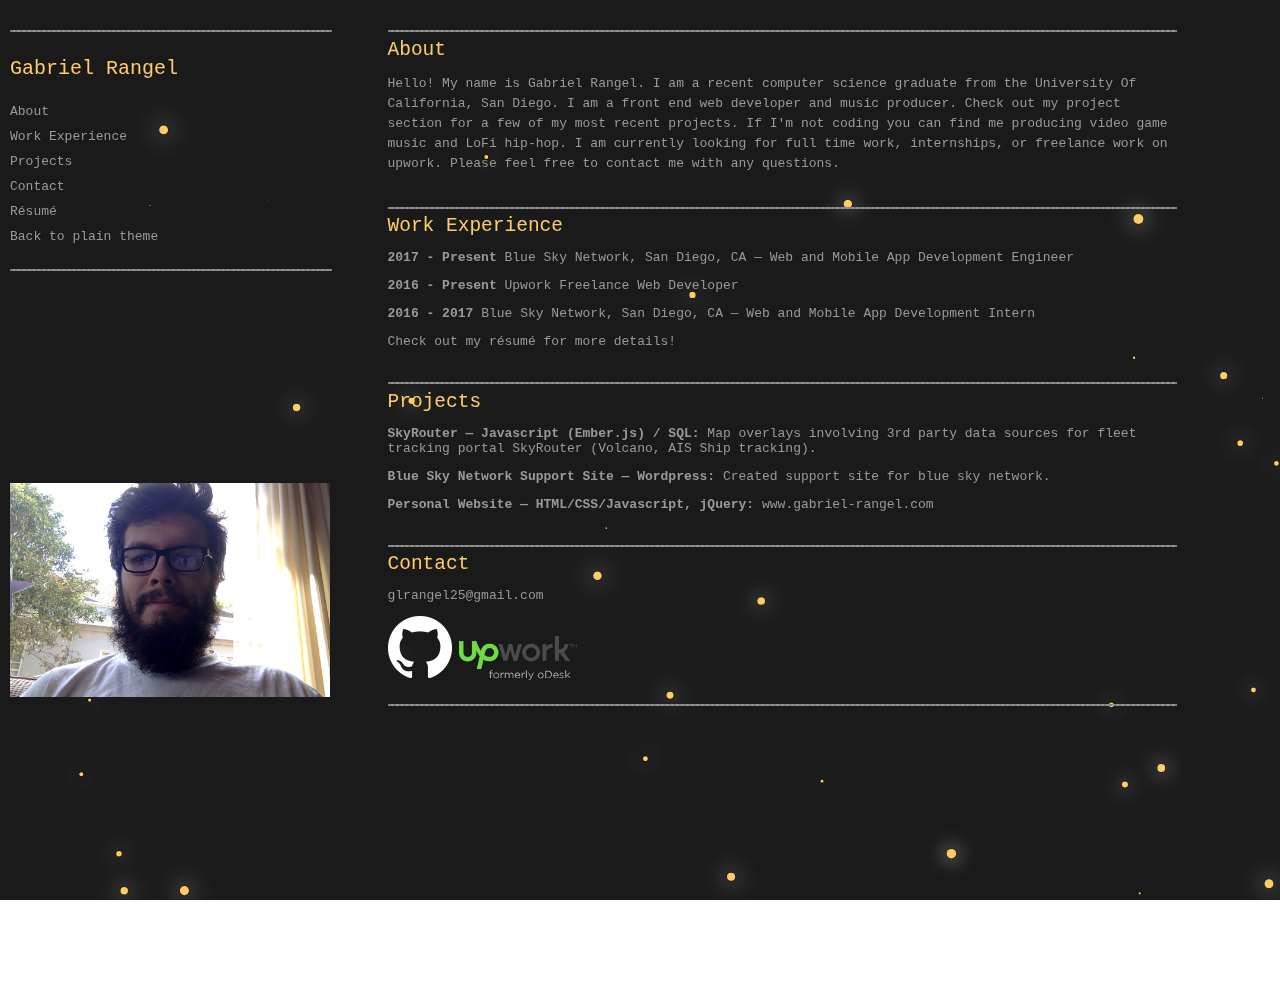
<file: dark/index.html>
<!DOCTYPE html>
<html>
	<head>
		<title>Gabriel Rangel's Portfolio</title>
		<meta name="viewport" content="width=device-width, initial-scale=1">
		<link rel="stylesheet" type="text/css" href="style.css">
		<script src="script.js"></script>
		<meta name="theme-color" content="#1c2533" />

		<script>
			(function(i,s,o,g,r,a,m){i['GoogleAnalyticsObject']=r;i[r]=i[r]||function(){
			(i[r].q=i[r].q||[]).push(arguments)},i[r].l=1*new Date();a=s.createElement(o),
			m=s.getElementsByTagName(o)[0];a.async=1;a.src=g;m.parentNode.insertBefore(a,m)
			})(window,document,'script','https://www.google-analytics.com/analytics.js','ga');
			ga('create', 'UA-88460733-1', 'auto');
			ga('send', 'pageview');
		</script>
	</head>
	<body>
		<canvas></canvas>
		<script src="canvas.js"></script>

		<button class="hamburger">&#9776;</button>
		<button class="cross">&#735;</button>
		<div class="menu">
		  <ul>
		    <a onclick="scrollToID('#about')"><li>About</li></a>
		    <a onclick="scrollToID('#experience')"><li>Work Experience</li></a>
		    <a onclick="scrollToID('#projects')"><li>Projects</li></a>
		    <a onclick="scrollToID('#contact')"><li>Contact</li></a>
		    <a href="images/PublicResumeFinal.pdf" target="_blank"><li>Résumé</li></a>
		    <a href="dark/index.html"><li>Back to plain theme</li></a>

		  </ul>
		</div> 
		<div id="navbar">
			<div id="navbar-fixed">
				<hr class="dashed-line-margin">
				<div id="name">
					<p>Gabriel Rangel</p>
				</div>
				<div id="description">
					<!-- <p>Front End Developer and music producer.</p> -->
				</div>
				<div id="links_container">
					<div class="links">
						<a onclick="scrollToID('#about')">About</a>
					</div>				
					<div class="links">
						<a onclick="scrollToID('#experience')">Work Experience</a>
					</div>				
					<div class="links">
						<a onclick="scrollToID('#projects')">Projects</a>
					</div>				
					<div class="links">
						<a onclick="scrollToID('#contact')">Contact</a>
					</div>				
					<div class="links">
						<a href="images/PublicResumeFinal.pdf" target="_blank">Résumé</a>
					</div>
					<div class="links">
						<a href="../index.html">Back to plain theme</a>
					</div>
				</div>
				<hr class="dashed-line-margin">
				<div id="prof-pic-container">
					<div id="prof-pic">
						<img src="images/gabe-image.jpg">
					</div>
				</div>	
			</div>
		</div>

		<div class="space"></div>

		<div id="section-container">
			<div id="about">
				<hr class="dashed-line-margin">
				<div class="content-body">
					<h2>About</h2>
					<p id="about-paragraph">Hello! My name is Gabriel Rangel. I am a recent computer science graduate from the University Of California, San Diego. I am a front end web developer and music producer. Check out my project section for a few of my most recent projects. If I'm not coding you can find me producing video game music and LoFi hip-hop. I am currently looking for full time work, internships, or freelance work on upwork. Please feel free to contact me with any questions.</p>
				</div>
			</div>
			<hr class="dashed-line-margin">
			<div id="experience">
				<div class="content-body">
					<h2>Work Experience</h2>
					<p> <b>2017 - Present</b> Blue Sky Network, San Diego, CA — Web and Mobile App Development Engineer</p>
					<p> <b>2016 - Present</b> Upwork Freelance Web Developer </p>
					<p> <b>2016 - 2017</b> Blue Sky Network, San Diego, CA — Web and Mobile App Development Intern </p>
					<p>Check out my résumé for more details!</p>
				</div>
			</div>
			<hr class="dashed-line-margin">
			<div id="projects">
				<div class="content-body">
					<h2>Projects</h2>
					<p> <b>SkyRouter — Javascript (Ember.js) / SQL:</b> Map overlays involving 3rd party data sources for fleet tracking portal SkyRouter (Volcano, AIS Ship tracking).</p>
					<p> <b>Blue Sky Network Support Site — Wordpress:</b> Created support site for blue sky network.</p>
					<p> <b>Personal Website — HTML/CSS/Javascript, jQuery:</b> www.gabriel-rangel.com</p>
				</div>
			</div>

			<hr class="dashed-line-margin">
			<div id="contact">
				<div class="content-body">
					<h2>Contact</h2>
					<p>glrangel25@gmail.com</p>
					<a href="https://github.com/glrangel/" target="_blank" style="text-decoration: none;">
						<img id="github-img" src="images/GitHub-Mark-Light-64px.png">
					</a>
					<a href="https://www.upwork.com/o/profiles/users/_~0157a5219e2a5d7707/" target="_blank">
						<img id="upwork-img" src="images/upwork.png">
					</a>
			</div>
			</div>
			<hr class="dashed-line-margin">
			<div id="soundcloud-container">
				<div id="soundcloud">
					<iframe width="100%" height="166" scrolling="no" frameborder="no" allow="autoplay" src="https://w.soundcloud.com/player/?url=https%3A//api.soundcloud.com/tracks/420985230&color=%23ff5500&auto_play=true&hide_related=false&show_comments=true&show_user=true&show_reposts=false&show_teaser=true"></iframe>
				</div>
			</div>

		</div>
		<div class="space"></div>

		<div id="footer"></div>
		<script src="https://ajax.googleapis.com/ajax/libs/jquery/3.2.1/jquery.min.js"></script>

	</body>
</html>
</file>
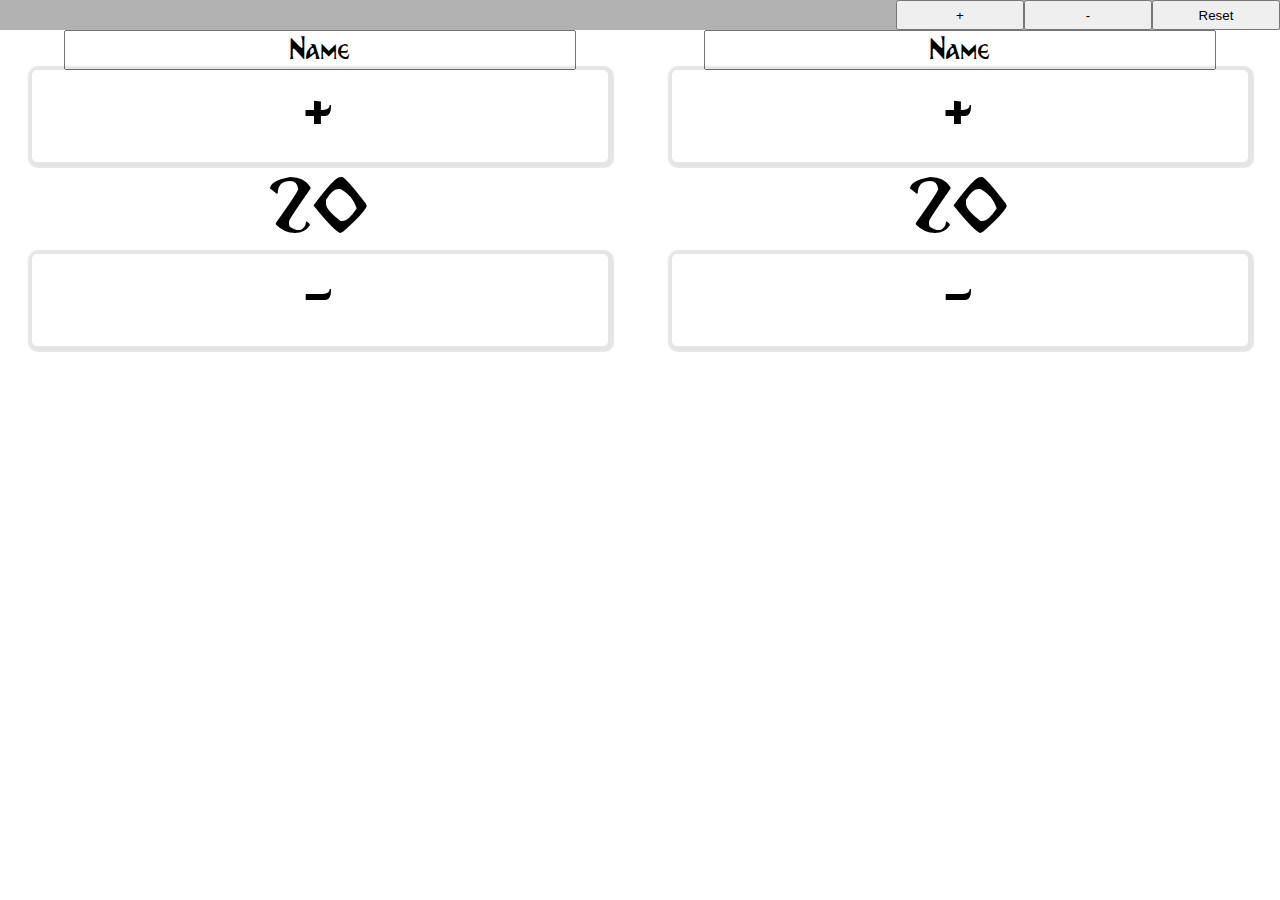
<file: mtg/index.html>
<!DOCTYPE html>
<html lang="en">
<head>
	<meta charset="UTF-8">
	<meta name="viewport" content="width=device-width, initial-scale=1.0, maximum-scale=1.0, user-scalable=0">	
	<meta name="mobile-web-app-capable" content="yes">
	<title>Document</title>
	<link rel="stylesheet" type="text/css" href="style.css">
</head>
<body>
	<!-- <canvas id="canvas"></canvas> -->
	<div id="navbar">
		<button onclick="addPlayer()">+</button>
		<button onclick="removePlayer()">-</button>
		<button onclick="location.reload()">Reset</button>
	</div>
	<div id="container-wrapper">
		<div class="player" id="player-1">
			<div class="name">

				<input id="player-1-name" type="text" value="Name" oninput="updateName(0,this.value)" placeholder="Name"></input>
			</div>
			<div class="controller-wrapper">
				<div onclick="incrLife(0)" class="plus" id="player-1-plus">+</div>
				<div class="life" id="player-1-life">20</div>
				<div onclick="decrLife(0)" class="minus" id="player-1-minus">-</div>
			</div>
		</div>

		<div class="player" id="player-2">
			<div class="name">
				<input id="player-2-name" type="text" value="Name" oninput="updateName(1,this.value)" placeholder="Name"></input>
			</div>
			<div class="controller-wrapper">
				<div onclick="incrLife(1)" class="plus" id="player-2-plus">+</div>
				<div class="life" id="player-2-life">20</div>
				<div onclick="decrLife(1)" class="minus" id="player-2-minus">-</div>
			</div>
		</div>

	</div>
	
</body>
<script type="text/javascript" src="script.js"></script>

</html>
</file>
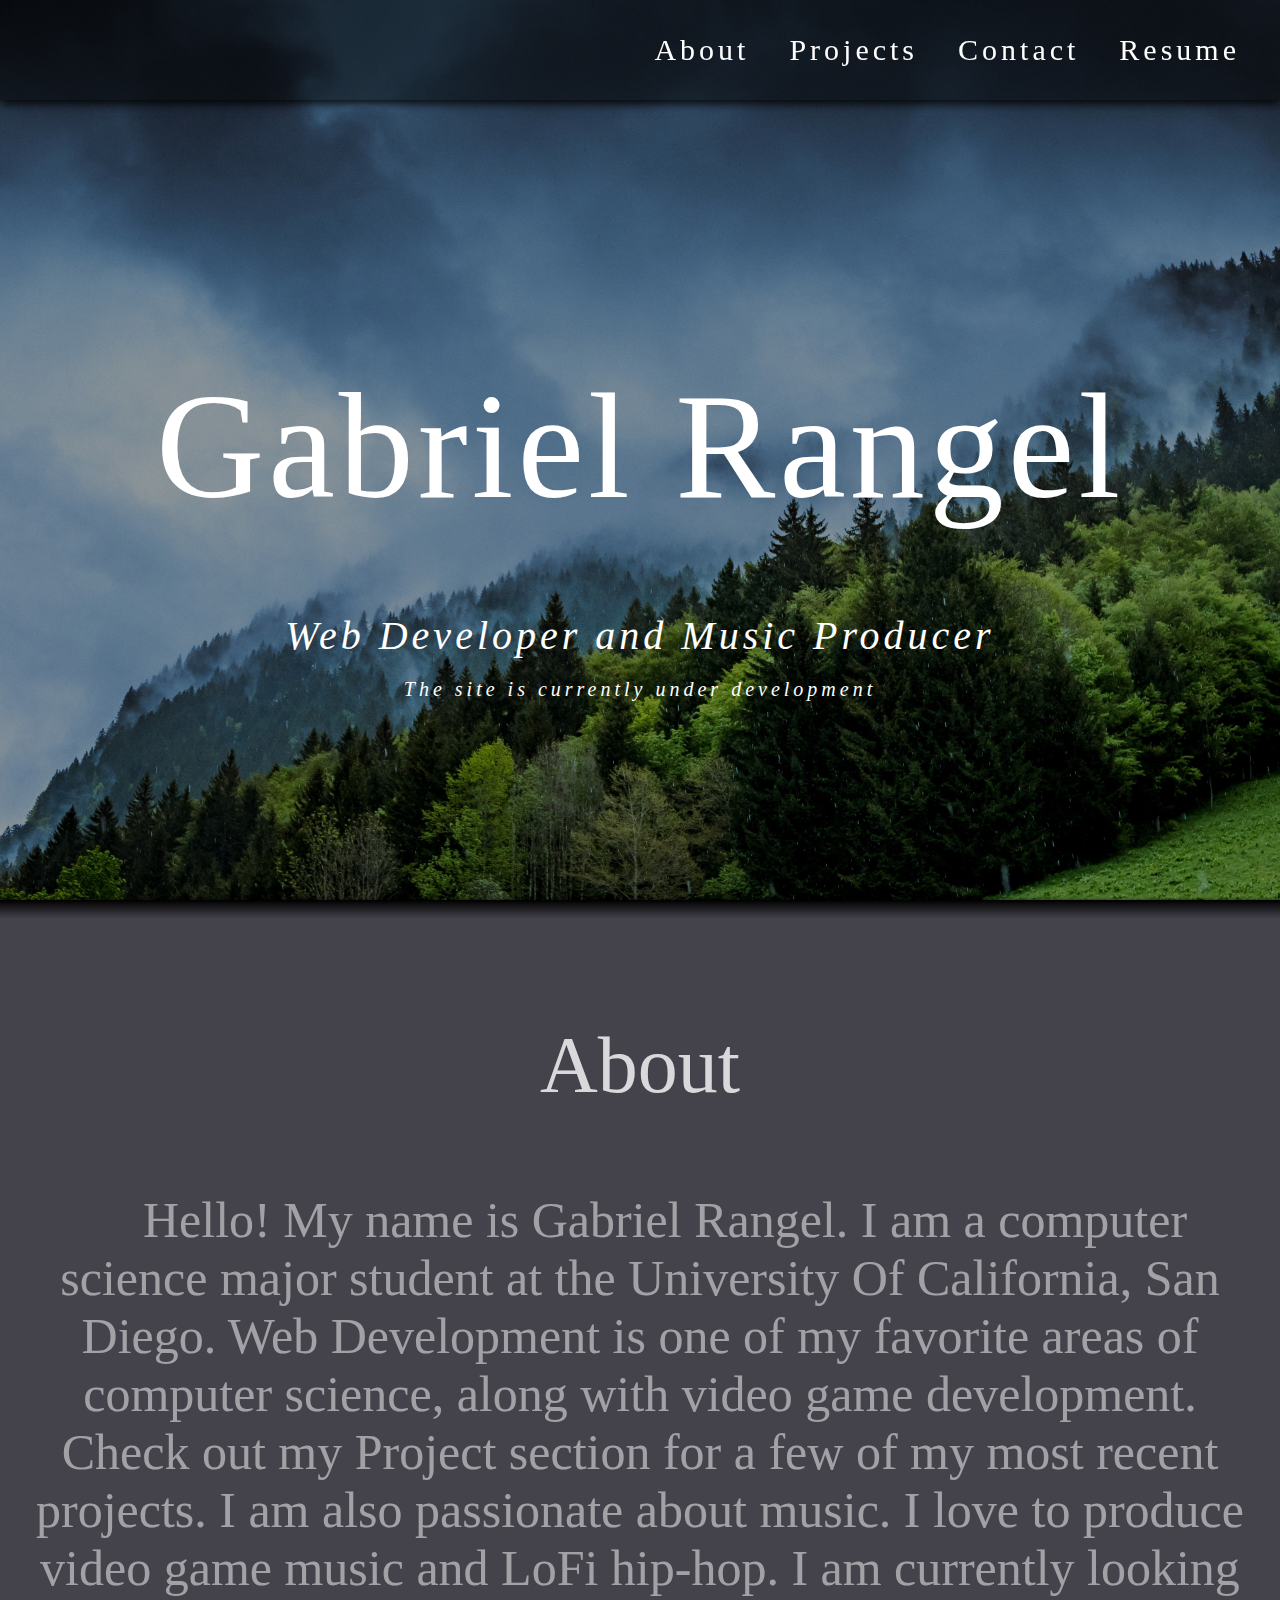
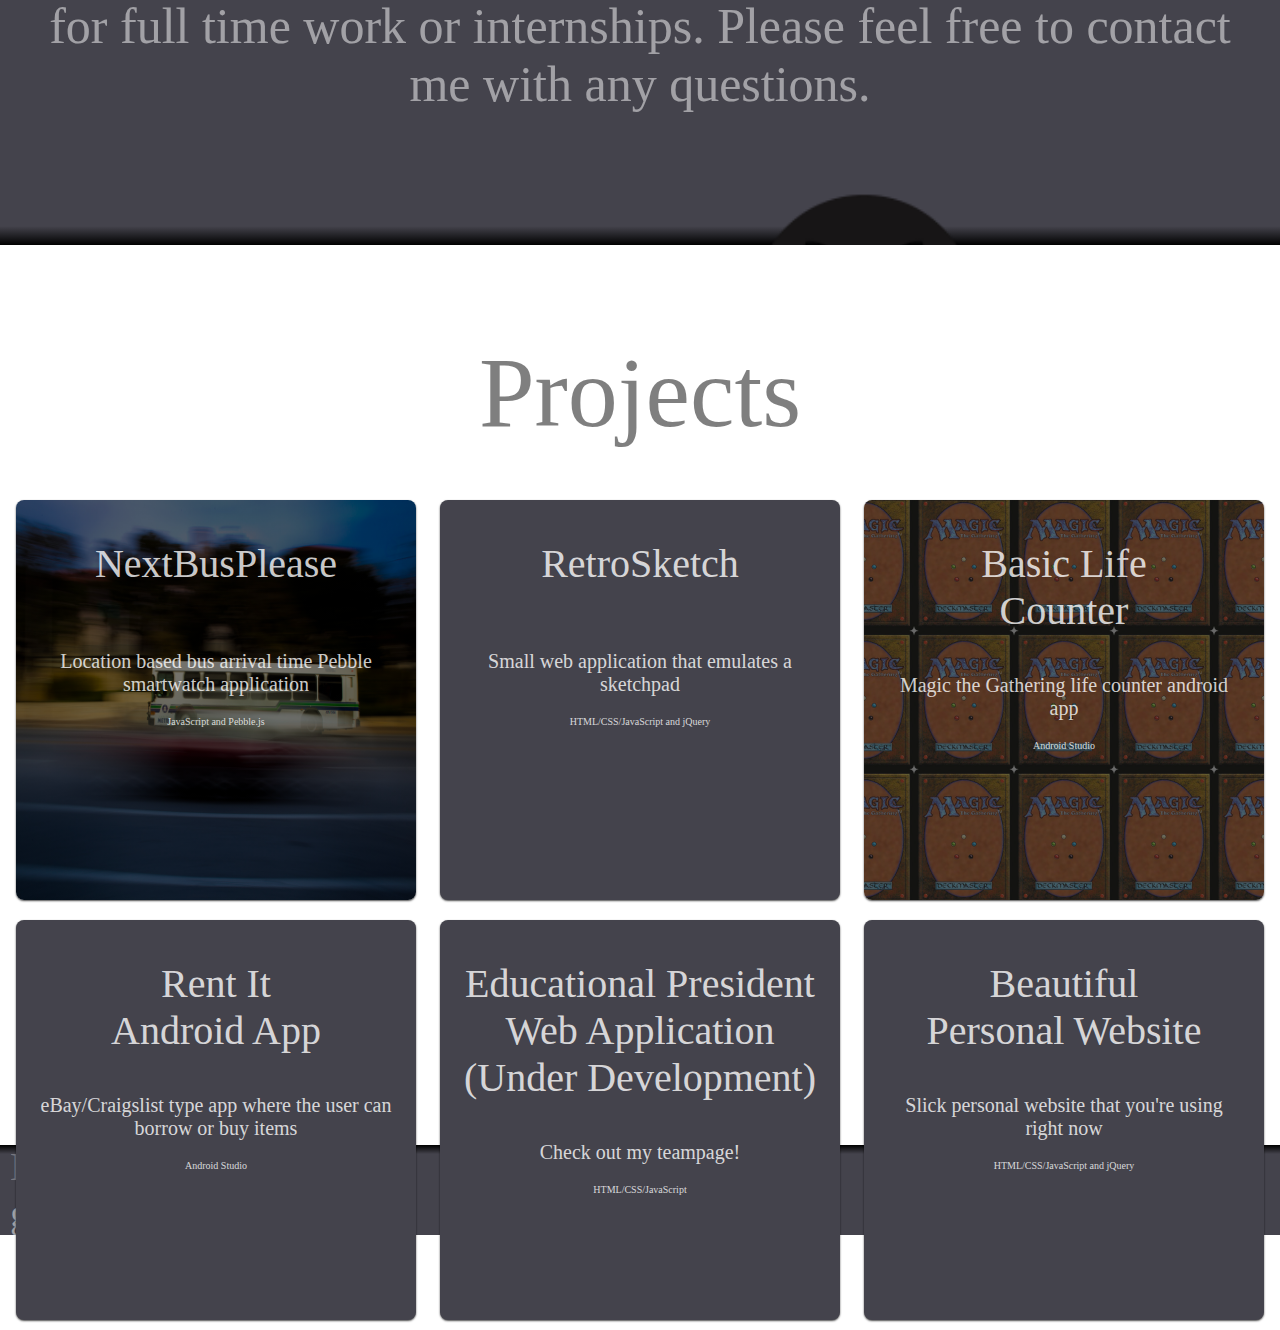
<file: mobile.html>
<!DOCTYPE html>
<html >
	<head>
		<title>Gabriel Rangel's Portfolio</title>
		<link rel="icon" href="http://vignette3.wikia.nocookie.net/entertainment1/images/8/8a/Lotr-icon.png/revision/latest?cb=20110925213010">
		<link rel="stylesheet" type="text/css" href="css/mobile.css">
		<script src="https://ajax.googleapis.com/ajax/libs/jquery/3.1.0/jquery.min.js"></script>
		<script src="js/mobile.js"></script>
		<script>
			(function(i,s,o,g,r,a,m){i['GoogleAnalyticsObject']=r;i[r]=i[r]||function(){
			(i[r].q=i[r].q||[]).push(arguments)},i[r].l=1*new Date();a=s.createElement(o),
			m=s.getElementsByTagName(o)[0];a.async=1;a.src=g;m.parentNode.insertBefore(a,m)
			})(window,document,'script','https://www.google-analytics.com/analytics.js','ga');

			ga('create', 'UA-88460733-1', 'auto');
			ga('send', 'pageview');
		</script>
	</head>
	<body>
		<div class="navbar">
			<ul class="list">
				<li><a href="#about">About</a></li>
				<li><a href="#projects">Projects</a></li>				
				<li><a href="#contact">Contact</a></li>
				<li><a href="images/resume.pdf" target="_blank">Resume</a></li>
			</ul>
				<a href="#title"></a>
		</div>
		<div class="header">
			<div id="title" >Gabriel Rangel</div>
			<div id="subtitle">
				Web Developer and Music Producer<br>
				<tag style="font-size: 20px">The site is currently under development<br><tag>

			</div>
		</div>
		<div class="aboutSection">
			<p class="hide" id="about">About</p>
			<div class="hide" id="text">Hello! My name is Gabriel Rangel. I am a computer science
			major student at the University Of California, San Diego. Web 
			Development is one of my favorite areas of computer science, along
			with video game development. Check out my Project section for a few of my most recent projects.
			I am also passionate about music. I 
			love to produce video game music and LoFi hip-hop. I am 
			currently looking for full time work or internships. Please feel 
			free to contact me with any questions.
			</div>
			<div class="hide" id="aboutMeLinks">
				<div id="soundcloud">
					<iframe width="100%" height="150" scrolling="yes" frameborder="yes" src="https://w.soundcloud.com/player/?url=https%3A//api.soundcloud.com/users/213130501&amp;auto_play=false&amp;hide_related=false&amp;show_comments=true&amp;show_user=true&amp;show_reposts=false&amp;visual=false">
					</iframe>
					<p>Checkout my soundcloud</p>
				</div>
				<div>
					<a style="text-decoration:none" href="https://github.com/glrangel/" target="_blank">
						<img src="images/github.png"></img>
					</a>
					<p>Click above for my GitHub page!</p>
				</div>
			</div>
		</div>
		<div class="projectSection">
			<p class="hide" id="projects">Projects</p>

			<div class="projTable hide">
			<div id = "bus" class="projElem">
                <p> NextBusPlease</p>
				<p id="projElemSubtitle"><br>Location based bus arrival time Pebble smartwatch application</p>
				<p class="dependencies"> JavaScript and Pebble.js </p>
			</div>
			<a href="https://htmlpreview.github.io/?https://github.com/glrangel/sketchpad/blob/master/index.html" target="_blank" >
				<div class="projElem">
                    <p> RetroSketch </p>
					<p id="projElemSubtitle"><br>Small web application that emulates a sketchpad</p>
					<p class="dependencies"> HTML/CSS/JavaScript and jQuery</p>
				</div>
			</a>
			<a href="https://play.google.com/store/apps/details?id=com.magic.theshire.mycounter&hl=en" target="_blank">
				<div id="mtg" class="projElem">
                    <p>Basic Life<br>Counter</p>
					<p id="projElemSubtitle">Magic the Gathering life counter android app</p>
					<p class="dependencies"> Android Studio</p>

				</div>
			</a>
				<div class="projElem">
                    <p>Rent It<br>Android App</p>
					<p id="projElemSubtitle">eBay/Craigslist type app where the user can borrow or buy items</p>
					<p class="dependencies"> Android Studio</p>

				</div>
                <a href="https://cse-134b-b2127.firebaseapp.com/assignment2/public/hw2/team.html" target="_blank">
			 		<div class="projElem">
                        <p>Educational President Web Application (Under Development)</p>
                        <p id="projElemSubtitle">Check out my teampage!</span></p>
						<p class="dependencies"> HTML/CSS/JavaScript</p>
					</div>
				</a>
				<a href="#title">
			 		<div class="projElem">
                        <p>Beautiful<br>Personal Website</p>
						<p id="projElemSubtitle">Slick personal website that you're using right now</p>
						<p class="dependencies"> HTML/CSS/JavaScript and jQuery</p>
					</div>
				</a>
			</div>
		</div>
		<div class="contactSection">
				<div id="contact">
					<p>Email</p>
					<p>glrangel25@gmail.com</p>
				</div>	
<!--
				<div id="bitcoin">
					<p>pic</p>
				</div>	
-->	
		</div>
	</body>
</html>
</file>
<file: dark/style.css>
body{
		/*justify-content: center;*/
	/*align-items: center;*/
		display: flex;
		align-items: stretch;
}
html,body{
	width: 100%;
	/*height: 100%;*/
	padding: 0;
	margin: 0;
	font-family:monospace;
	background: rgba(0,0,0,0);

	/*color:#FFCC66; headers*/
	/*color:#999; body*/
}
canvas{
	/*border: 2px solid white;*/
	height: 100%;
	width: 100%;
	position: fixed;
	z-index: -1;
	background-color: #1a1a1a;

}
.dashed-line{
	height: 0; border: 0.5px dashed !important; background-color: #999; width: 100%; float: left;
}
.dashed-line-margin{
	height: 0; border: 0.5px dashed !important; background-color: #999; width: 100%; float: left; margin-top:20px;
}
#name {
	color: #FFCC66;
	font-size: 20px;
}
#prof-pic img{
	width: 100%;
}
#links_container *{
	color: #999;
	line-height: 25px;
}
#links_container a{
	cursor: crosshair;
	text-decoration: none;
}
#links_container a:hover{
	cursor: crosshair;
	color:#bbb;
}
#navbar{
	line-height: 20px;
	margin: 10px;
	width: 25%;
	flex-grow: 1;
	display: flex;
	flex-direction: column;
	/*border:3px white solid;*/
}
#navbar-fixed{
	height:100%;
	position: fixed;
	display: flex;
	flex-direction: column;
	flex-grow: 1;
	width:25%;
	justify-content: center;
}
#section-container{
	width:75%;
	display: flex;
	flex-direction: column;
	/*border:3px solid white;*/
	flex-grow: 1;
	margin-top: 10px;
	margin-bottom: 10px;
	/*height:100%;*/
	/*word-wrap: break-word*/
}

.content-body h2{
	color:#FFCC66;
	font-weight: lighter;
    margin-top: 0px;
    margin-bottom: 0px;
}
.content-body p{
	color:#999;
}
.space{
	flex-grow: 1;
	width:10%;
}
#about-paragraph{
	line-height: 20px;
}
#soundcloud{
		width:100%;
}
#soundcloud iframe{
	/*height: 100px;*/
	width:100%;
	margin-top: 50px;
	margin-bottom: 50px;
}
#soundcloud-container,#prof-pic-container{
	display: flex;
	flex-grow: 1;
	justify-content: center;
	align-items: center;
	/*border: 2px solid white;*/
	/*position: fixed;*/
}
#contact{
/*	justify-content: center;
	align-items: center;*/
	/*text-align: center;*/
}
#upwork-img{
	width:15%;
}
#github-img{
		text-decoration: none;
}
/* MOBILE HAMBURGER MENU */
.hamburger,.cross,.menu{
	display: none;
}
.hamburger{
}
header{
	width:100%; 
	background:#ffffff; 
	height:60px; 
	line-height:60px;
	border-bottom:1px solid #dddddd;
}
.hamburger{
  background:none;
  position:absolute;
  top:0;
  right:0;
  line-height:45px;
  padding:5px 15px 0px 15px;
  color:#999;
  border:0;
  font-size:2.2em;
  font-weight:bold;
  cursor:pointer;
  outline:none;
  z-index:100000000000000;

}
.hamburger:focus{
	outline: 0;
}
.cross{
  background:none;
  position:absolute;
  top:0px;
  right:0;
  padding:7px 15px 0px 15px;
  color:#999;
  border:0;
  font-size:4em;
  line-height:65px;
  font-weight:bold;
  cursor:pointer;
  outline:none;
  z-index:100000000000000;
}
.menu{z-index:1000000; font-weight:bold; font-size:0.8em; width:100%; background:#f1f1f1;  position:absolute; text-align:center; font-size:12px;}
.menu ul {margin: 0; padding: 0; list-style-type: none; list-style-image: none;}
.menu li {display: block;   padding:15px 0 15px 0; border-bottom:#dddddd 1px solid;}
.menu li:hover{display: block;    background:#ffffff; padding:15px 0 15px 0; border-bottom:#dddddd 1px solid;}
.menu ul li a { text-decoration:none;  margin: 0px; color:#666;}
.menu ul li a:hover {  color: #666; text-decoration:none;}
.menu a{text-decoration:none; color:#666;}
.menu a:hover{text-decoration:none; color:#666;}

.glyphicon-home{
  color:white; 
  font-size:1.5em; 
  margin-top:5px; 
  margin:0 auto;
}
header{display:inline-block; font-size:12px;}
span{padding-left:20px;}
a{color:#336699;}
</file>
<file: mtg/style.css>
@font-face {
  font-family: "Breathe-Fire";
  src: url(Breathe-Fire.otf);
}
/*#canvas{
	position: absolute;
	border:1px solid black;
	width: 100%;
	height: 100%;
	z-index:-1;
}*/
html,body{
	margin:0;
	padding: 0;
	height:100%;
	font-family: Breathe-Fire;
	font-size: 80px;
	overflow:hidden;

}
#navbar{
	/*position: fixed;*/
	width:100%;
	height:30px;
	background-color: rgba(0,0,0,0.3);
	display: flex;
	/*align-items: flex-start;*/
	justify-content: flex-end;
}
#container-wrapper{
	display: flex;
	justify-content: center;
	align-items: center;
	/*height: 100%;*/
}
.player{
	/*border:1px solid black;*/
	text-align: center;
	width:100%;
	height: 100%;
	vertical-align: middle;

	display: flex;
	flex-direction: column;
	justify-content: flex-start;
	align-items: center;

}
.name{
	/*border: 1px solid black;*/
	width:80%;
	font-size: 20px;
	display: flex;
	color: rgba(0,0,0,0.5);

}
.controller-wrapper{
	/*border: 2px solid red;*/
	text-align: center;
	width:90%;
	height: 85%;
	vertical-align: middle;

	display: flex;
	flex-direction: column;
	justify-content: center;
	align-items: center;

}
.plus,.minus,.life{
	width: 100%;
	vertical-align: middle;
	display: flex;
	justify-content: center;
	align-items: center;
	font-size:100%;
}
.plus,.minus{
	/*border:1px solid orange;*/
	flex-grow: 1;
	color:black;
    box-shadow: 1px 1px 1px 5px rgba(0,0,0,0.1);
    border-radius: 5px;

}
.life{
	/*border:1px solid blue;*/
	flex-grow: 2;
	/*color: green;*/
}
input,input:focus{
	text-align: center;
	text-decoration: none;
	outline: none;
	font-size: 30px;
	font-family: Breathe-Fire;
	width:100%;
}
button{
	text-align: center;
	width:10%;
	/*border:1px solid black;*/
}
</file>
<file: css/mobile.css>
html,body{
	height: 100%;
	margin: 0;


}
body{
	background: linear-gradient(
      rgba(0, 0, 0, 0.4),
      rgba(0, 0, 0, 0.4)
    ),url("../images/mountain.jpg") no-repeat ; 
	background-attachment:fixed;
	overflow: hidden;
	-webkit-background-size: cover;
	-moz-background-size: cover;
  	-o-background-size: cover;
	background-size: cover;
    overflow: scroll;
}

#loading{
	position: absolute;
	height: 100%;
	width: 100%;
	font-size: 20px;
	text-align: center;
	display: table;
	padding-top: 100px;

}
#loading p{
	display: table-cell;
	vertical-align: middle;
	font-style: italic;
	color: white;
}
/*fade in after body is fully loaded*/

.header,.navbar{
	font-family:Inconsolata ; /*Inconsolata,Helvetica Neue,Verlag-Book*/
	color: white;	
	letter-spacing: 4px;

	z-index: 2;

}
.header { /*title container */
	text-align: center;
	font-size: 60px;
	height: 100%;
	width: 100%;
}
#top{ /*send viewport back to top*/
	text-decoration: none;
	/*color: white;*/
	/*float: left;*/
	background: url("../images/uparrow.png");
		background-position: center;
	background-size: 100% 100%;
	width: 30px;
	height: 30px;
}
#title{ /*Gabriel Rangel*/
/*    top:0;*/
/*    left: 0;*/
/*    margin: 0 auto;*/
    font-size: 150px;
    padding-top: 40vh;
/*    text-align: left;*/
}
#subtitle{
	font-size: 40px;
	font-style: italic;
	height: 100%;
    padding-top: 80px;
/*    text-align: right;*/
}
#title.load, #subtitle.load, .navbar.load{
	opacity: 1;
}


#subtitle img{
	width: 100px;
	height: 100px;
}
.navbar{
	background: rgba(0, 0, 0, 0.5);
  	box-shadow: 0 3px 10px rgba(0, 0, 0, 1);
  	height: 100px;
  	overflow: hidden;
  	position: fixed;
  	width: 100%;
}

.list{ /*navbar list*/
	margin:0;
	margin-right: 20px;
	vertical-align: middle;
	height: 100px;
	display: table;
	float: right;
}
.list li{ /*elements in nav bar*/
    list-style-type: none;
    vertical-align: middle;
   	display: table-cell;
   	font-size: 30px;
}
.list li a{ /*elements in nav bar*/
    padding-right: 20px;
   	padding-left: 20px;
   	padding-top: 13px;
   	padding-bottom: 13px;


}

/*remove link colors*/
.list a 
{
	text-decoration: none;
	color: #fff;
}

.list li li{
	font-size: 40px;
}
.list li:hover{ /*elements in nav bar*/
  	border-bottom: 2px solid white;
  	padding-top: 2px;
  	cursor: pointer;
}
/*----------------------- BODY -----------------------*/
/*section containers*/
.projectSection,.aboutSection/*,.contactSection*/{ 
	/*position: relative;*/
	background:  rgba(255,255,255, 1);
	width: 100%;
	z-index: -1;
	display: inline-block;
    height: 105%;
}
/*titles*/
.projectSection p,.aboutSection p{
    font-family: Avenir;
    color: rgba(255,255,255,0.8);
    padding-left: 20px;
	padding-right: 20px;
    text-align: center;

}
.projectSection a{
	text-decoration: none;
}


/*----------------------- ABOUT ME SECTION -----------------------*/
.aboutSection{
	background: linear-gradient(to bottom,
    rgba(0, 0, 0, 1) 0%,
    rgba(0,0, 0, 0) 2%,
    rgba(0, 0, 0, 0) 98%,
    rgba(0,0, 0, 1) 100%
    ),rgba(68, 67, 76,1);
    box-shadow: 1px 1px 5px;
/*    padding-top: 35vh;*/

}

.aboutSection #text{
	font-family: Avenir;
	font-size: 50px;
	color: rgba(255,255,255,0.5);
	/*padding-top: 10px;*/
	padding-left: 20px;
	padding-right: 20px;
	/*padding-bottom: 15px;*/
	text-align: center;
	text-indent: 50px;

		/*color:rgba(0,0,0, 0.1);*/
    /*text-shadow: 1px 4px 6px rgb(68, 67, 76), 0 0 0 #000, 1px 4px 6px rgb(68, 67, 76);*/
		/*text-shadow: 1px 1px black;*/

}

#aboutMeLinks{ /* link div container*/
	text-align: center;
    margin: 0px auto;
    bottom: 0;
    margin-top: 80px;
    display: table;
    width: 70%;
    /*border: 4px solid black;*/
}
#aboutMeLinks div{ /*individual link divs*/
	display: table-cell;
	text-align:center;
	vertical-align: middle;
	width:50%;

}
#aboutMeLinks img, #soundcloud iframe{ /*link elements*/
	display: block;
	margin: auto;
	height: 220px;

}

#aboutMeLinks p{ /*link titles*/
	padding-bottom: 20px;
    font-family: Avenir;
	font-style: italic;
	font-size: 15px;
	color: rgba(255,255,255,0.5);
	text-align: center;
}
#aboutMeLinks img:hover{
	box-shadow: 0px 1px 5px rgba(255, 255, 255, 1);
	border-radius: 65px;

}
#about{
	font-size: 80px;
    padding-top: 40px;
	/*color:rgba(255,255,255, 0.5);*/
    /*text-shadow: 1px 4px 6px rgb(68, 67, 76), 0 0 0 #000, 1px 4px 6px rgb(68, 67, 76);*/
}



/*----------------------- PROJECT SECTION -----------------------*/
.projectSection{
/*	box-shadow: 0px 1px 5px rgba(255, 255, 255, 1);*/
	height: 100%;

}
#projects{
	/*color: black;*/
	/*box-shadow: 0px 1px 5px rgba(255, 255, 255, 1);*/
	font-size: 100px;
	color:rgba(0,0,0, 0.5);
/*    text-shadow: 1px 4px 6px #fff, 0 0 0 #000, 1px 4px 6px #fff;*/
    padding-top: 40px;

	/*top right bottom left*/
	margin: 50px 0 10px 0;

}

.projTable{
	width: 100%;
	text-align: center;
    padding-top: 30px;
/*    padding-left: 200px;*/
}
/* element container */
.projElem{ 
	/*font-weight: thick;*/

	/* Keep blocks centered */
 	display: -moz-inline-stack;
    display: inline-block;
    vertical-align: top;
    position: relative;

    /* end */

	font-family: Avenir;
	font-size: 40px;
	color: black;
	margin: 10px;

/*	padding-left: 2px;*/
/*	padding-right: 2px;*/
/*	padding-top: 20px;*/


	background: rgb(68, 67, 76);

	box-shadow: 0 1px 2px rgba(0, 0, 0, 0.7);
	height:400px;
	width: 400px;
	transition: 1s ease;

	background-position: center;
	background-size: 100% 100%;
	color: white;

	border-radius: 2%;
	/*outline: none;*/

}

.item img{
	overflow: hidden;
	width: 50%;
	/*margin-bottom: -350px;*/
	margin: auto;
	top:0;
}

.dependencies{
/*	position: absolute;*/
	font-size: 10px;
	color:  rgba(200, 0, 0, 1);

}
#bus{
	background:     linear-gradient(
      rgba(0, 0, 0, 0.5),
      rgba(0, 0, 0, 0.5)
    ), url("../images/bus.jpg");
	background-position: center;
	background-size: 100% 100%;
	color: white;
}
#bus p{
	color: rgba(255,255,255,0.8);

}
#mtg{
	background:     linear-gradient(
      rgba(0, 0, 0, 0.5),
      rgba(0, 0, 0, 0.5)
    ), url("../images/mtg.jpg");
    background-size: 100px;
	background-position: center;
	/*background-size: 100% 10%;*/
	color: white;

}
.projElem:hover{
/*	box-shadow: 0 1px 7px rgba(0, 0, 0, 1);*/
	-webkit-transform: scale(1.03);
	-ms-transform: scale(1.03);
	transform: scale(1.03);
	transition: 1s ease;


}
#projElemSubtitle{
	/*font-family: Courier;*/
	font-size: 20px;
	text-align: center;
	font-weight: normal;
	vertical-align: middle;
	color: rgba(255,255,255,0.8);
/*	padding-top: 15%;*/
		/*position: absolute;*/

	/*padding-top: 10px;*/
	/*text-indent: 10px;*/
}

/*----------------------- CONTACT SECTION -----------------------*/
#contact{
	/*font-size: 40px;*/
}
#bitcoin{
	border: 1px black solid;
	display: inline-block;
	height: 100%;
	width: 100%;
	text-align: right;
	vertical-align: middle;
}
.contactSection{
/* 	border: 2px orange solid; */

	height: 10vh;
	text-align: left;
	display: flex;
	align-items: center;


	background: linear-gradient(to bottom,
    rgba(0, 0, 0, 1) 0%,
    rgba(0,0, 0, 0) 10%
    ),rgb(68, 67, 76);

	font-size: 40px;
	font-family: Inconsolata;
	color: white;


}

.contactSection div p{
	color: rgba(255,255,255,0.5);
	margin: 0;
}

.contactSection div{ 
	margin: 10px;
}
.contactSection div p:first-of-type{
	color: rgba(255,255,255,0.3);
	margin: 0;

}
</file>
